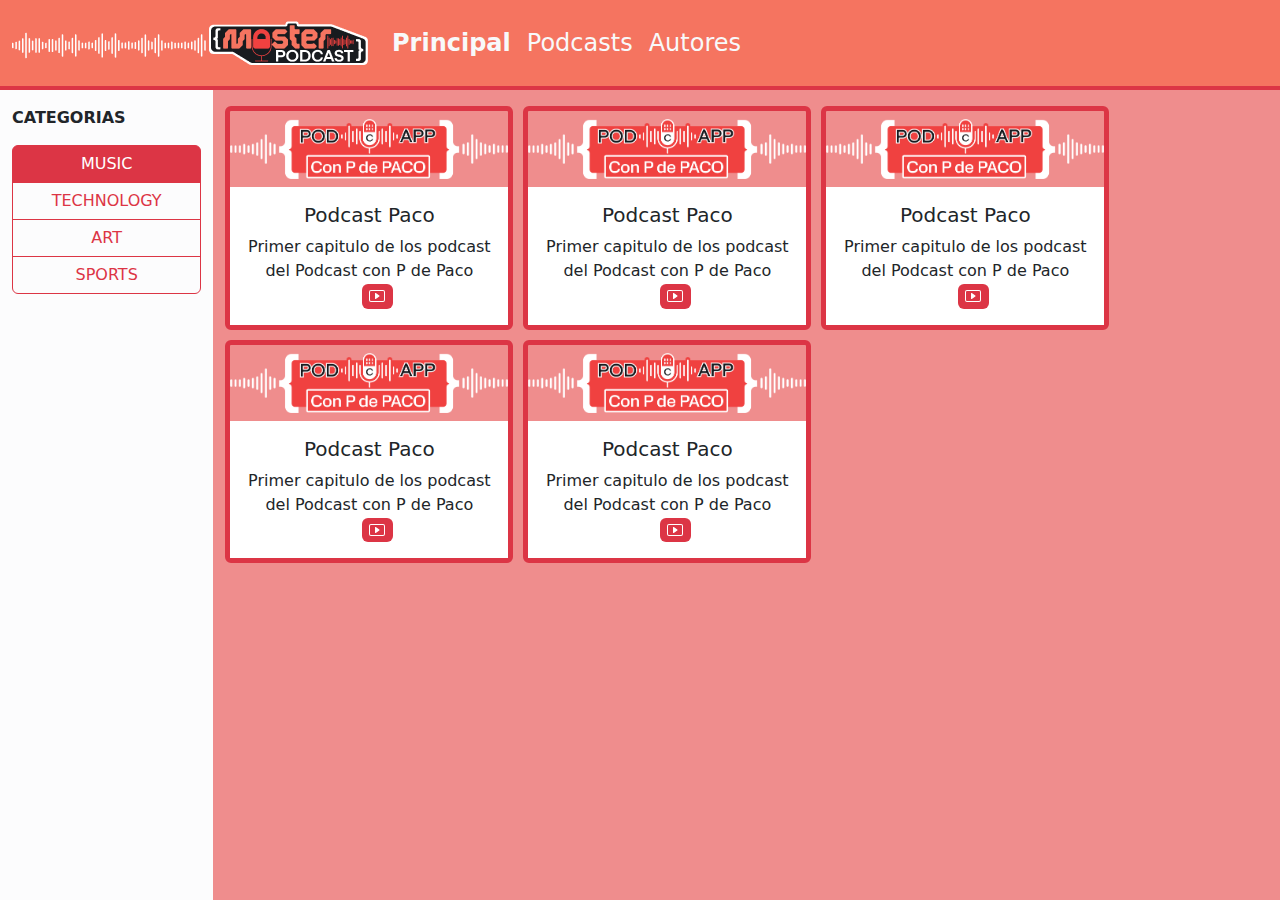
<file: cliente/index.html>
<!DOCTYPE html>
<html lang="es">
<head>
    <meta charset="UTF-8">
    <meta name="viewport" content="width=device-width, initial-scale=1.0">
    <title>Principal</title>
    <link href="https://cdn.jsdelivr.net/npm/bootstrap@5.3.3/dist/css/bootstrap.min.css" rel="stylesheet" integrity="sha384-QWTKZyjpPEjISv5WaRU9OFeRpok6YctnYmDr5pNlyT2bRjXh0JMhjY6hW+ALEwIH" crossorigin="anonymous">
    <link rel="preconnect" href="https://fonts.googleapis.com">
    <link rel="preconnect" href="https://fonts.gstatic.com" crossorigin>
    <link href="https://fonts.googleapis.com/css2?family=Ubuntu:ital,wght@0,300;0,400;0,500;0,700;1,300;1,400;1,500;1,700&family=VT323&display=swap" rel="stylesheet">
    <link rel="stylesheet" href="./css/estilos.css">
</head>
<body class="bg-light-subtle ">
  <nav class="navbar navbar-expand-lg fixed-top border-bottom border-4 border-danger">
    <div class="container-fluid">
      <a class="navbar-brand" href="#">
        <img src="./img/logo.png" alt="">
      </a>
      <button class="navbar-toggler" type="button" data-bs-toggle="collapse" data-bs-target="#navbarNav" aria-controls="navbarNav" aria-expanded="false" aria-label="Toggle navigation">
        <span class="navbar-toggler-icon"></span>
      </button>
      <div class="collapse navbar-collapse" id="navbarNav">
        <ul class="navbar-nav">
          <li class="nav-item">
            <a class="nav-link active fw-bold fs-4 text-light" aria-current="page" href="#">Principal</a>
          </li>
          <li class="nav-item">
            <a class="nav-link fs-4 text-light" aria-current="page" href="#">Podcasts</a>
          </li>
          <li class="nav-item">
            <a class="nav-link fs-4 text-light" aria-current="page" href="#">Autores</a>
          </li>
        </ul>
      </div>
    </div>
  </nav>
  <div class="container-fluid text-center" id="contenido-principal">
    <div class="row">
      <div class="text-start col-2 bg-light-subtle pt-3" id="columna-lateral-izqda">
        <div class="d-flex flex-column fw-bold text-uppercase">
          Categorias
          <div class="btn-group-vertical pt-3" role="group" aria-label="Vertical radio toggle button group" id="categorias-selectores">
          </div>
        </div>
      </div>
      <div class="col-10 contenido border-danger">
        <div class="pt-3" id="contenido-central">
          <!-- CARD PODCAST -->
          <div class="card border-bottom border-5 border-danger" style="width: 18rem;">
            <img src="./img/podcast_paco.png" class="card-img-top py-2" alt="Podcast Paco">
            <div class="card-body">
              <h5 class="card-title">Podcast Paco</h5>
              <p class="card-text">Primer capitulo de los podcast del Podcast con P de Paco
                  <span class="badge text-bg-danger ms-3">
                  <svg xmlns="http://www.w3.org/2000/svg" width="16" height="16" fill="currentColor" class="bi bi-play-btn" viewBox="0 0 16 16">
                    <path d="M6.79 5.093A.5.5 0 0 0 6 5.5v5a.5.5 0 0 0 .79.407l3.5-2.5a.5.5 0 0 0 0-.814z"/>
                    <path d="M0 4a2 2 0 0 1 2-2h12a2 2 0 0 1 2 2v8a2 2 0 0 1-2 2H2a2 2 0 0 1-2-2zm15 0a1 1 0 0 0-1-1H2a1 1 0 0 0-1 1v8a1 1 0 0 0 1 1h12a1 1 0 0 0 1-1z"/>
                  </svg>
                  </span>
              </p>
            </div>
          </div>
          <!-- CARD PODCAST -->
          <!-- CARD PODCAST -->
          <div class="card border-bottom border-5 border-danger" style="width: 18rem;">
            <img src="./img/podcast_paco.png" class="card-img-top py-2" alt="Podcast Paco">
            <div class="card-body">
              <h5 class="card-title">Podcast Paco</h5>
              <p class="card-text">Primer capitulo de los podcast del Podcast con P de Paco
                  <span class="badge text-bg-danger ms-3">
                  <svg xmlns="http://www.w3.org/2000/svg" width="16" height="16" fill="currentColor" class="bi bi-play-btn" viewBox="0 0 16 16">
                    <path d="M6.79 5.093A.5.5 0 0 0 6 5.5v5a.5.5 0 0 0 .79.407l3.5-2.5a.5.5 0 0 0 0-.814z"/>
                    <path d="M0 4a2 2 0 0 1 2-2h12a2 2 0 0 1 2 2v8a2 2 0 0 1-2 2H2a2 2 0 0 1-2-2zm15 0a1 1 0 0 0-1-1H2a1 1 0 0 0-1 1v8a1 1 0 0 0 1 1h12a1 1 0 0 0 1-1z"/>
                  </svg>
                  </span>
              </p>
            </div>
          </div>
          <!-- CARD PODCAST -->
          <!-- CARD PODCAST -->
          <div class="card border-bottom border-5 border-danger" style="width: 18rem;">
            <img src="./img/podcast_paco.png" class="card-img-top py-2" alt="Podcast Paco">
            <div class="card-body">
              <h5 class="card-title">Podcast Paco</h5>
              <p class="card-text">Primer capitulo de los podcast del Podcast con P de Paco
                  <span class="badge text-bg-danger ms-3">
                  <svg xmlns="http://www.w3.org/2000/svg" width="16" height="16" fill="currentColor" class="bi bi-play-btn" viewBox="0 0 16 16">
                    <path d="M6.79 5.093A.5.5 0 0 0 6 5.5v5a.5.5 0 0 0 .79.407l3.5-2.5a.5.5 0 0 0 0-.814z"/>
                    <path d="M0 4a2 2 0 0 1 2-2h12a2 2 0 0 1 2 2v8a2 2 0 0 1-2 2H2a2 2 0 0 1-2-2zm15 0a1 1 0 0 0-1-1H2a1 1 0 0 0-1 1v8a1 1 0 0 0 1 1h12a1 1 0 0 0 1-1z"/>
                  </svg>
                  </span>
              </p>
            </div>
          </div>
          <!-- CARD PODCAST -->
          <div class="card border-bottom border-5 border-danger" style="width: 18rem;">
            <img src="./img/podcast_paco.png" class="card-img-top py-2" alt="Podcast Paco">
            <div class="card-body">
              <h5 class="card-title">Podcast Paco</h5>
              <p class="card-text">Primer capitulo de los podcast del Podcast con P de Paco
                  <span class="badge text-bg-danger ms-3">
                  <svg xmlns="http://www.w3.org/2000/svg" width="16" height="16" fill="currentColor" class="bi bi-play-btn" viewBox="0 0 16 16">
                    <path d="M6.79 5.093A.5.5 0 0 0 6 5.5v5a.5.5 0 0 0 .79.407l3.5-2.5a.5.5 0 0 0 0-.814z"/>
                    <path d="M0 4a2 2 0 0 1 2-2h12a2 2 0 0 1 2 2v8a2 2 0 0 1-2 2H2a2 2 0 0 1-2-2zm15 0a1 1 0 0 0-1-1H2a1 1 0 0 0-1 1v8a1 1 0 0 0 1 1h12a1 1 0 0 0 1-1z"/>
                  </svg>
                  </span>
              </p>
            </div>
          </div>
          <!-- CARD PODCAST -->
          <!-- CARD PODCAST -->
          <div class="card border-bottom border-5 border-danger" style="width: 18rem;">
            <img src="./img/podcast_paco.png" class="card-img-top py-2" alt="Podcast Paco">
            <div class="card-body">
              <h5 class="card-title">Podcast Paco</h5>
              <p class="card-text">Primer capitulo de los podcast del Podcast con P de Paco
                  <span class="badge text-bg-danger ms-3">
                  <svg xmlns="http://www.w3.org/2000/svg" width="16" height="16" fill="currentColor" class="bi bi-play-btn" viewBox="0 0 16 16">
                    <path d="M6.79 5.093A.5.5 0 0 0 6 5.5v5a.5.5 0 0 0 .79.407l3.5-2.5a.5.5 0 0 0 0-.814z"/>
                    <path d="M0 4a2 2 0 0 1 2-2h12a2 2 0 0 1 2 2v8a2 2 0 0 1-2 2H2a2 2 0 0 1-2-2zm15 0a1 1 0 0 0-1-1H2a1 1 0 0 0-1 1v8a1 1 0 0 0 1 1h12a1 1 0 0 0 1-1z"/>
                  </svg>
                  </span>
              </p>
            </div>
          </div>
          <!-- CARD PODCAST -->
        </div>
      </div>
    </div>
  </div>
  <script src="https://cdn.jsdelivr.net/npm/bootstrap@5.3.3/dist/js/bootstrap.bundle.min.js" integrity="sha384-YvpcrYf0tY3lHB60NNkmXc5s9fDVZLESaAA55NDzOxhy9GkcIdslK1eN7N6jIeHz" crossorigin="anonymous"></script>
  <script src="./js/app.js"></script>
  </body>
</html>
</file>
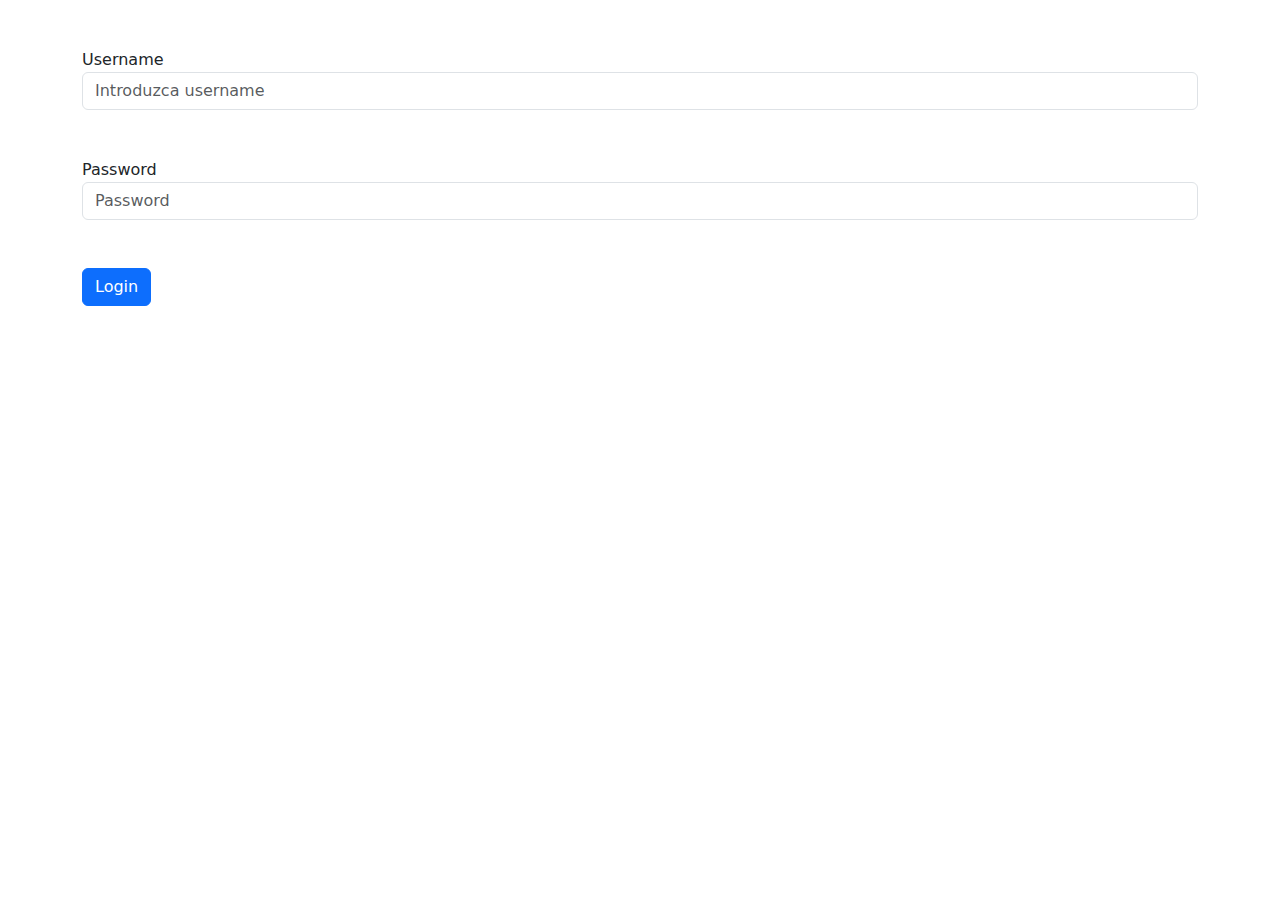
<file: clienteOld/index.html>
<!DOCTYPE html>
<html lang="es">
<head>
    <meta charset="UTF-8">
    <meta name="viewport" content="width=device-width, initial-scale=1.0">
    <title>Login</title>
    <link href="https://cdn.jsdelivr.net/npm/bootstrap@5.3.3/dist/css/bootstrap.min.css" rel="stylesheet" integrity="sha384-QWTKZyjpPEjISv5WaRU9OFeRpok6YctnYmDr5pNlyT2bRjXh0JMhjY6hW+ALEwIH" crossorigin="anonymous">
    <script src="https://cdn.jsdelivr.net/npm/bootstrap@5.3.3/dist/js/bootstrap.bundle.min.js" integrity="sha384-YvpcrYf0tY3lHB60NNkmXc5s9fDVZLESaAA55NDzOxhy9GkcIdslK1eN7N6jIeHz" crossorigin="anonymous"></script>
</head>
<body>
    <div class="container mt-5">
        <form class="wx-50" id="login">
            <div class="form-group">
              <label for="username">Username</label>
              <input type="text" class="form-control" id="username" aria-describedby="emailHelp" placeholder="Introduzca username" name="username">
            </div>
            <div class="form-group mt-5">
              <label for="password">Password</label>
              <input type="password" class="form-control" id="password" placeholder="Password" name="password">
            </div>
            <button type="submit" class="btn btn-primary mt-5">Login</button>
          </form>
    </div>
    <script src="./js/app.js"></script>
    </body>
</html>
</file>
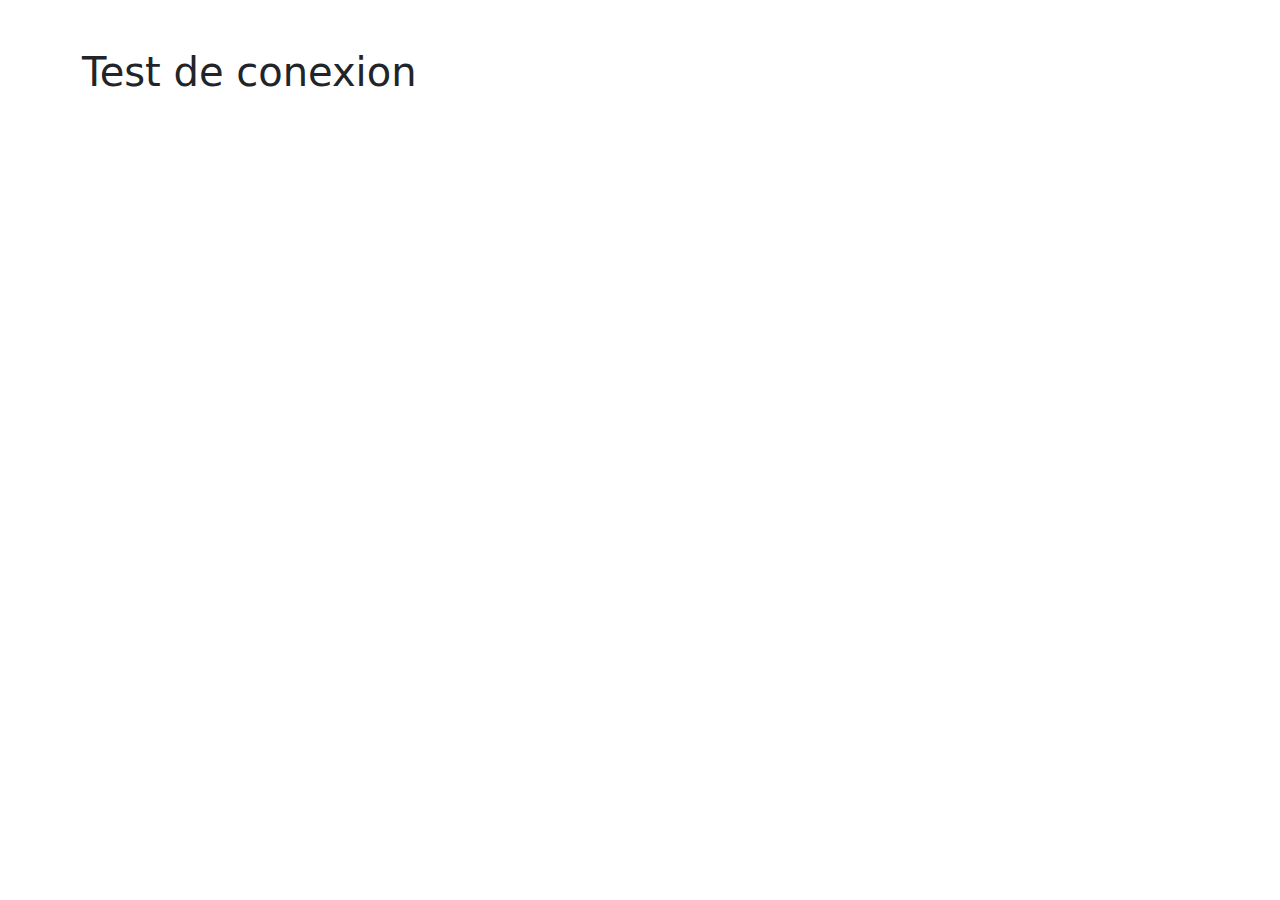
<file: cliente/test.html>
<!DOCTYPE html>
<html lang="es">
<head>
    <meta charset="UTF-8">
    <meta name="viewport" content="width=device-width, initial-scale=1.0">
    <title>Login</title>
    <link href="https://cdn.jsdelivr.net/npm/bootstrap@5.3.3/dist/css/bootstrap.min.css" rel="stylesheet" integrity="sha384-QWTKZyjpPEjISv5WaRU9OFeRpok6YctnYmDr5pNlyT2bRjXh0JMhjY6hW+ALEwIH" crossorigin="anonymous">
    <script src="https://cdn.jsdelivr.net/npm/bootstrap@5.3.3/dist/js/bootstrap.bundle.min.js" integrity="sha384-YvpcrYf0tY3lHB60NNkmXc5s9fDVZLESaAA55NDzOxhy9GkcIdslK1eN7N6jIeHz" crossorigin="anonymous"></script>
</head>
<body>
    <div class="container mt-5">
        <h1>Test de conexion</h1>
    </div>
    <script src="./js/test.js"></script>
    </body>
</html>
</file>
<file: cliente/css/estilos.css>
.titulo-mastermind{
  font-family: "Ubuntu", sans-serif;
  font-weight: 700;
  font-style: normal;  
}

nav{
    background-color: #F57460;
    height: 10vh;
}



#contenido-principal{
    background-color: #ef8d8d;
    height: 100vh;
    padding-top: 10vh;
}

#columna-lateral-izqda{
    height: 90vh;
}

#contenido-central{
    display: flex;
    flex-wrap: wrap;
    column-gap: 10px;
    row-gap: 10px;
}
.card{
    background-color: #ef8d8d; 
}
.card-body{
    background-color: #ffffff;
}
</file>
